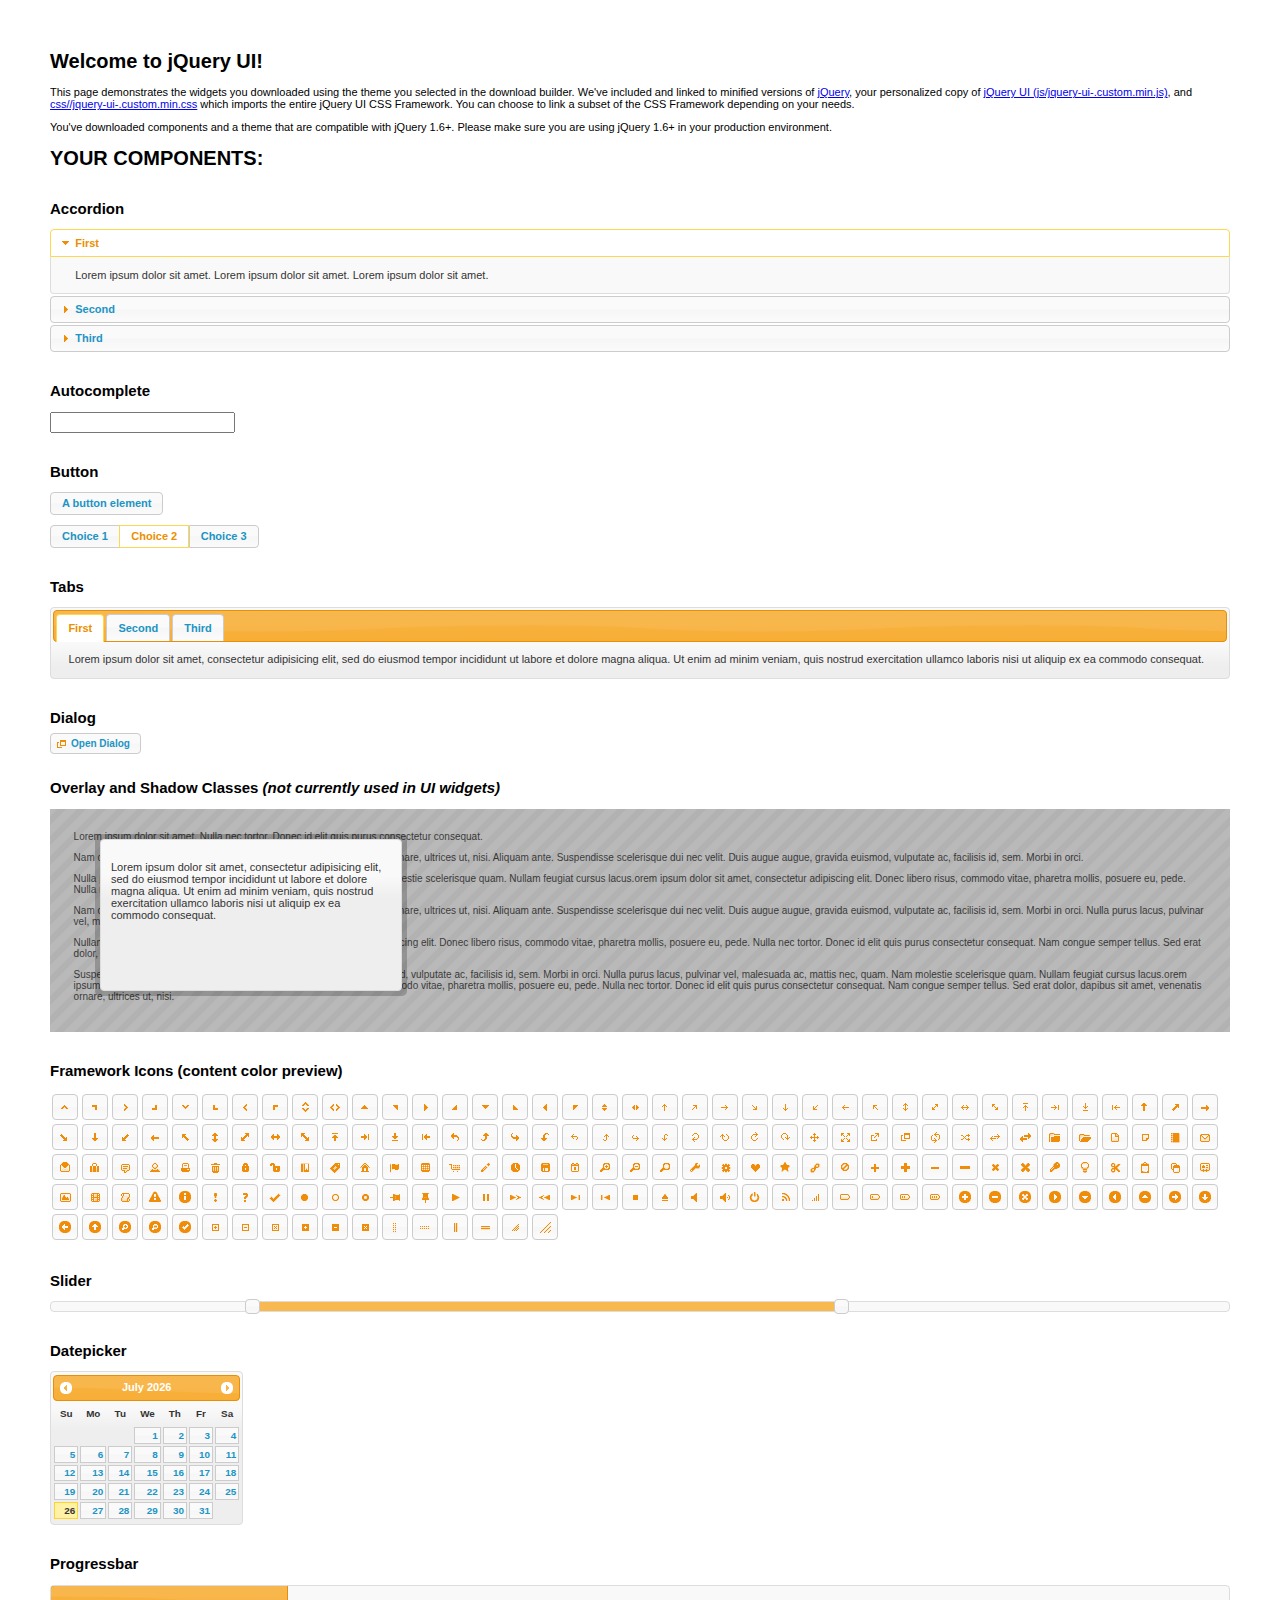
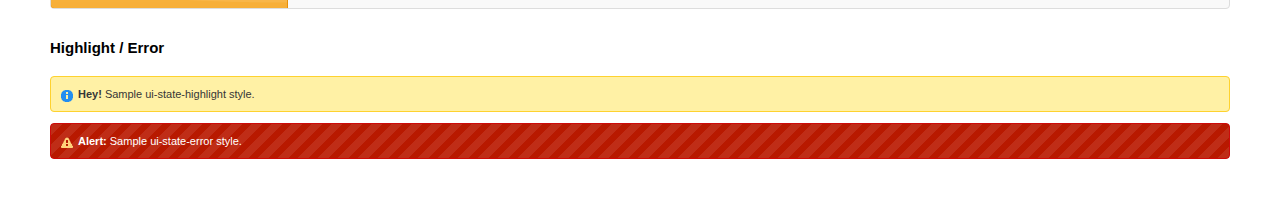
<file: autocomplete/index.html>
<!doctype html>
<html lang="us">
<head>
	<meta charset="utf-8">
	<title>jQuery UI Example Page</title>
	<link href="css/ui-lightness/jquery-ui-1.10.4.custom.css" rel="stylesheet">
	<script src="js/jquery-1.10.2.js"></script>
	<script src="js/jquery-ui-1.10.4.custom.js"></script>
	<script>
	$(function() {
		
		$( "#accordion" ).accordion();
		

		
		var availableTags = [
			"ActionScript",
			"AppleScript",
			"Asp",
			"BASIC",
			"C",
			"C++",
			"Clojure",
			"COBOL",
			"ColdFusion",
			"Erlang",
			"Fortran",
			"Groovy",
			"Haskell",
			"Java",
			"JavaScript",
			"Lisp",
			"Perl",
			"PHP",
			"Python",
			"Ruby",
			"Scala",
			"Scheme"
		];
		$( "#autocomplete" ).autocomplete({
			source: availableTags
		});
		

		
		$( "#button" ).button();
		$( "#radioset" ).buttonset();
		

		
		$( "#tabs" ).tabs();
		

		
		$( "#dialog" ).dialog({
			autoOpen: false,
			width: 400,
			buttons: [
				{
					text: "Ok",
					click: function() {
						$( this ).dialog( "close" );
					}
				},
				{
					text: "Cancel",
					click: function() {
						$( this ).dialog( "close" );
					}
				}
			]
		});

		// Link to open the dialog
		$( "#dialog-link" ).click(function( event ) {
			$( "#dialog" ).dialog( "open" );
			event.preventDefault();
		});
		

		
		$( "#datepicker" ).datepicker({
			inline: true
		});
		

		
		$( "#slider" ).slider({
			range: true,
			values: [ 17, 67 ]
		});
		

		
		$( "#progressbar" ).progressbar({
			value: 20
		});
		

		// Hover states on the static widgets
		$( "#dialog-link, #icons li" ).hover(
			function() {
				$( this ).addClass( "ui-state-hover" );
			},
			function() {
				$( this ).removeClass( "ui-state-hover" );
			}
		);
	});
	</script>
	<style>
	body{
		font: 62.5% "Trebuchet MS", sans-serif;
		margin: 50px;
	}
	.demoHeaders {
		margin-top: 2em;
	}
	#dialog-link {
		padding: .4em 1em .4em 20px;
		text-decoration: none;
		position: relative;
	}
	#dialog-link span.ui-icon {
		margin: 0 5px 0 0;
		position: absolute;
		left: .2em;
		top: 50%;
		margin-top: -8px;
	}
	#icons {
		margin: 0;
		padding: 0;
	}
	#icons li {
		margin: 2px;
		position: relative;
		padding: 4px 0;
		cursor: pointer;
		float: left;
		list-style: none;
	}
	#icons span.ui-icon {
		float: left;
		margin: 0 4px;
	}
	.fakewindowcontain .ui-widget-overlay {
		position: absolute;
	}
	</style>
</head>
<body>

<h1>Welcome to jQuery UI!</h1>

<div class="ui-widget">
	<p>This page demonstrates the widgets you downloaded using the theme you selected in the download builder. We've included and linked to minified versions of <a href="js/jquery-1.10.2.js">jQuery</a>, your personalized copy of <a href="js/jquery-ui-.custom.min.js">jQuery UI (js/jquery-ui-.custom.min.js)</a>, and <a href="css//jquery-ui-.custom.min.css">css//jquery-ui-.custom.min.css</a> which imports the entire jQuery UI CSS Framework. You can choose to link a subset of the CSS Framework depending on your needs. </p>
	<p>You've downloaded components and a theme that are compatible with jQuery 1.6+. Please make sure you are using jQuery 1.6+ in your production environment.</p>
</div>

<h1>YOUR COMPONENTS:</h1>


<!-- Accordion -->
<h2 class="demoHeaders">Accordion</h2>
<div id="accordion">
	<h3>First</h3>
	<div>Lorem ipsum dolor sit amet. Lorem ipsum dolor sit amet. Lorem ipsum dolor sit amet.</div>
	<h3>Second</h3>
	<div>Phasellus mattis tincidunt nibh.</div>
	<h3>Third</h3>
	<div>Nam dui erat, auctor a, dignissim quis.</div>
</div>



<!-- Autocomplete -->
<h2 class="demoHeaders">Autocomplete</h2>
<div>
	<input id="autocomplete" title="type &quot;a&quot;">
</div>



<!-- Button -->
<h2 class="demoHeaders">Button</h2>
<button id="button">A button element</button>
<form style="margin-top: 1em;">
	<div id="radioset">
		<input type="radio" id="radio1" name="radio"><label for="radio1">Choice 1</label>
		<input type="radio" id="radio2" name="radio" checked="checked"><label for="radio2">Choice 2</label>
		<input type="radio" id="radio3" name="radio"><label for="radio3">Choice 3</label>
	</div>
</form>



<!-- Tabs -->
<h2 class="demoHeaders">Tabs</h2>
<div id="tabs">
	<ul>
		<li><a href="#tabs-1">First</a></li>
		<li><a href="#tabs-2">Second</a></li>
		<li><a href="#tabs-3">Third</a></li>
	</ul>
	<div id="tabs-1">Lorem ipsum dolor sit amet, consectetur adipisicing elit, sed do eiusmod tempor incididunt ut labore et dolore magna aliqua. Ut enim ad minim veniam, quis nostrud exercitation ullamco laboris nisi ut aliquip ex ea commodo consequat.</div>
	<div id="tabs-2">Phasellus mattis tincidunt nibh. Cras orci urna, blandit id, pretium vel, aliquet ornare, felis. Maecenas scelerisque sem non nisl. Fusce sed lorem in enim dictum bibendum.</div>
	<div id="tabs-3">Nam dui erat, auctor a, dignissim quis, sollicitudin eu, felis. Pellentesque nisi urna, interdum eget, sagittis et, consequat vestibulum, lacus. Mauris porttitor ullamcorper augue.</div>
</div>



<!-- Dialog NOTE: Dialog is not generated by UI in this demo so it can be visually styled in themeroller-->
<h2 class="demoHeaders">Dialog</h2>
<p><a href="#" id="dialog-link" class="ui-state-default ui-corner-all"><span class="ui-icon ui-icon-newwin"></span>Open Dialog</a></p>

<h2 class="demoHeaders">Overlay and Shadow Classes <em>(not currently used in UI widgets)</em></h2>
<div style="position: relative; width: 96%; height: 200px; padding:1% 2%; overflow:hidden;" class="fakewindowcontain">
	<p>Lorem ipsum dolor sit amet,  Nulla nec tortor. Donec id elit quis purus consectetur consequat. </p><p>Nam congue semper tellus. Sed erat dolor, dapibus sit amet, venenatis ornare, ultrices ut, nisi. Aliquam ante. Suspendisse scelerisque dui nec velit. Duis augue augue, gravida euismod, vulputate ac, facilisis id, sem. Morbi in orci. </p><p>Nulla purus lacus, pulvinar vel, malesuada ac, mattis nec, quam. Nam molestie scelerisque quam. Nullam feugiat cursus lacus.orem ipsum dolor sit amet, consectetur adipiscing elit. Donec libero risus, commodo vitae, pharetra mollis, posuere eu, pede. Nulla nec tortor. Donec id elit quis purus consectetur consequat. </p><p>Nam congue semper tellus. Sed erat dolor, dapibus sit amet, venenatis ornare, ultrices ut, nisi. Aliquam ante. Suspendisse scelerisque dui nec velit. Duis augue augue, gravida euismod, vulputate ac, facilisis id, sem. Morbi in orci. Nulla purus lacus, pulvinar vel, malesuada ac, mattis nec, quam. Nam molestie scelerisque quam. </p><p>Nullam feugiat cursus lacus.orem ipsum dolor sit amet, consectetur adipiscing elit. Donec libero risus, commodo vitae, pharetra mollis, posuere eu, pede. Nulla nec tortor. Donec id elit quis purus consectetur consequat. Nam congue semper tellus. Sed erat dolor, dapibus sit amet, venenatis ornare, ultrices ut, nisi. Aliquam ante. </p><p>Suspendisse scelerisque dui nec velit. Duis augue augue, gravida euismod, vulputate ac, facilisis id, sem. Morbi in orci. Nulla purus lacus, pulvinar vel, malesuada ac, mattis nec, quam. Nam molestie scelerisque quam. Nullam feugiat cursus lacus.orem ipsum dolor sit amet, consectetur adipiscing elit. Donec libero risus, commodo vitae, pharetra mollis, posuere eu, pede. Nulla nec tortor. Donec id elit quis purus consectetur consequat. Nam congue semper tellus. Sed erat dolor, dapibus sit amet, venenatis ornare, ultrices ut, nisi. </p>

	<!-- ui-dialog -->
	<div class="ui-overlay"><div class="ui-widget-overlay"></div><div class="ui-widget-shadow ui-corner-all" style="width: 302px; height: 152px; position: absolute; left: 50px; top: 30px;"></div></div>
	<div style="position: absolute; width: 280px; height: 130px;left: 50px; top: 30px; padding: 10px;" class="ui-widget ui-widget-content ui-corner-all">
		<div class="ui-dialog-content ui-widget-content" style="background: none; border: 0;">
			<p>Lorem ipsum dolor sit amet, consectetur adipisicing elit, sed do eiusmod tempor incididunt ut labore et dolore magna aliqua. Ut enim ad minim veniam, quis nostrud exercitation ullamco laboris nisi ut aliquip ex ea commodo consequat.</p>
		</div>
	</div>

</div>

<!-- ui-dialog -->
<div id="dialog" title="Dialog Title">
	<p>Lorem ipsum dolor sit amet, consectetur adipisicing elit, sed do eiusmod tempor incididunt ut labore et dolore magna aliqua. Ut enim ad minim veniam, quis nostrud exercitation ullamco laboris nisi ut aliquip ex ea commodo consequat.</p>
</div>



<h2 class="demoHeaders">Framework Icons (content color preview)</h2>
<ul id="icons" class="ui-widget ui-helper-clearfix">
	<li class="ui-state-default ui-corner-all" title=".ui-icon-carat-1-n"><span class="ui-icon ui-icon-carat-1-n"></span></li>
	<li class="ui-state-default ui-corner-all" title=".ui-icon-carat-1-ne"><span class="ui-icon ui-icon-carat-1-ne"></span></li>
	<li class="ui-state-default ui-corner-all" title=".ui-icon-carat-1-e"><span class="ui-icon ui-icon-carat-1-e"></span></li>
	<li class="ui-state-default ui-corner-all" title=".ui-icon-carat-1-se"><span class="ui-icon ui-icon-carat-1-se"></span></li>
	<li class="ui-state-default ui-corner-all" title=".ui-icon-carat-1-s"><span class="ui-icon ui-icon-carat-1-s"></span></li>
	<li class="ui-state-default ui-corner-all" title=".ui-icon-carat-1-sw"><span class="ui-icon ui-icon-carat-1-sw"></span></li>
	<li class="ui-state-default ui-corner-all" title=".ui-icon-carat-1-w"><span class="ui-icon ui-icon-carat-1-w"></span></li>
	<li class="ui-state-default ui-corner-all" title=".ui-icon-carat-1-nw"><span class="ui-icon ui-icon-carat-1-nw"></span></li>
	<li class="ui-state-default ui-corner-all" title=".ui-icon-carat-2-n-s"><span class="ui-icon ui-icon-carat-2-n-s"></span></li>
	<li class="ui-state-default ui-corner-all" title=".ui-icon-carat-2-e-w"><span class="ui-icon ui-icon-carat-2-e-w"></span></li>
	<li class="ui-state-default ui-corner-all" title=".ui-icon-triangle-1-n"><span class="ui-icon ui-icon-triangle-1-n"></span></li>
	<li class="ui-state-default ui-corner-all" title=".ui-icon-triangle-1-ne"><span class="ui-icon ui-icon-triangle-1-ne"></span></li>
	<li class="ui-state-default ui-corner-all" title=".ui-icon-triangle-1-e"><span class="ui-icon ui-icon-triangle-1-e"></span></li>
	<li class="ui-state-default ui-corner-all" title=".ui-icon-triangle-1-se"><span class="ui-icon ui-icon-triangle-1-se"></span></li>
	<li class="ui-state-default ui-corner-all" title=".ui-icon-triangle-1-s"><span class="ui-icon ui-icon-triangle-1-s"></span></li>
	<li class="ui-state-default ui-corner-all" title=".ui-icon-triangle-1-sw"><span class="ui-icon ui-icon-triangle-1-sw"></span></li>
	<li class="ui-state-default ui-corner-all" title=".ui-icon-triangle-1-w"><span class="ui-icon ui-icon-triangle-1-w"></span></li>
	<li class="ui-state-default ui-corner-all" title=".ui-icon-triangle-1-nw"><span class="ui-icon ui-icon-triangle-1-nw"></span></li>
	<li class="ui-state-default ui-corner-all" title=".ui-icon-triangle-2-n-s"><span class="ui-icon ui-icon-triangle-2-n-s"></span></li>
	<li class="ui-state-default ui-corner-all" title=".ui-icon-triangle-2-e-w"><span class="ui-icon ui-icon-triangle-2-e-w"></span></li>
	<li class="ui-state-default ui-corner-all" title=".ui-icon-arrow-1-n"><span class="ui-icon ui-icon-arrow-1-n"></span></li>
	<li class="ui-state-default ui-corner-all" title=".ui-icon-arrow-1-ne"><span class="ui-icon ui-icon-arrow-1-ne"></span></li>
	<li class="ui-state-default ui-corner-all" title=".ui-icon-arrow-1-e"><span class="ui-icon ui-icon-arrow-1-e"></span></li>
	<li class="ui-state-default ui-corner-all" title=".ui-icon-arrow-1-se"><span class="ui-icon ui-icon-arrow-1-se"></span></li>
	<li class="ui-state-default ui-corner-all" title=".ui-icon-arrow-1-s"><span class="ui-icon ui-icon-arrow-1-s"></span></li>
	<li class="ui-state-default ui-corner-all" title=".ui-icon-arrow-1-sw"><span class="ui-icon ui-icon-arrow-1-sw"></span></li>
	<li class="ui-state-default ui-corner-all" title=".ui-icon-arrow-1-w"><span class="ui-icon ui-icon-arrow-1-w"></span></li>
	<li class="ui-state-default ui-corner-all" title=".ui-icon-arrow-1-nw"><span class="ui-icon ui-icon-arrow-1-nw"></span></li>
	<li class="ui-state-default ui-corner-all" title=".ui-icon-arrow-2-n-s"><span class="ui-icon ui-icon-arrow-2-n-s"></span></li>
	<li class="ui-state-default ui-corner-all" title=".ui-icon-arrow-2-ne-sw"><span class="ui-icon ui-icon-arrow-2-ne-sw"></span></li>
	<li class="ui-state-default ui-corner-all" title=".ui-icon-arrow-2-e-w"><span class="ui-icon ui-icon-arrow-2-e-w"></span></li>
	<li class="ui-state-default ui-corner-all" title=".ui-icon-arrow-2-se-nw"><span class="ui-icon ui-icon-arrow-2-se-nw"></span></li>
	<li class="ui-state-default ui-corner-all" title=".ui-icon-arrowstop-1-n"><span class="ui-icon ui-icon-arrowstop-1-n"></span></li>
	<li class="ui-state-default ui-corner-all" title=".ui-icon-arrowstop-1-e"><span class="ui-icon ui-icon-arrowstop-1-e"></span></li>
	<li class="ui-state-default ui-corner-all" title=".ui-icon-arrowstop-1-s"><span class="ui-icon ui-icon-arrowstop-1-s"></span></li>
	<li class="ui-state-default ui-corner-all" title=".ui-icon-arrowstop-1-w"><span class="ui-icon ui-icon-arrowstop-1-w"></span></li>
	<li class="ui-state-default ui-corner-all" title=".ui-icon-arrowthick-1-n"><span class="ui-icon ui-icon-arrowthick-1-n"></span></li>
	<li class="ui-state-default ui-corner-all" title=".ui-icon-arrowthick-1-ne"><span class="ui-icon ui-icon-arrowthick-1-ne"></span></li>
	<li class="ui-state-default ui-corner-all" title=".ui-icon-arrowthick-1-e"><span class="ui-icon ui-icon-arrowthick-1-e"></span></li>
	<li class="ui-state-default ui-corner-all" title=".ui-icon-arrowthick-1-se"><span class="ui-icon ui-icon-arrowthick-1-se"></span></li>
	<li class="ui-state-default ui-corner-all" title=".ui-icon-arrowthick-1-s"><span class="ui-icon ui-icon-arrowthick-1-s"></span></li>
	<li class="ui-state-default ui-corner-all" title=".ui-icon-arrowthick-1-sw"><span class="ui-icon ui-icon-arrowthick-1-sw"></span></li>
	<li class="ui-state-default ui-corner-all" title=".ui-icon-arrowthick-1-w"><span class="ui-icon ui-icon-arrowthick-1-w"></span></li>
	<li class="ui-state-default ui-corner-all" title=".ui-icon-arrowthick-1-nw"><span class="ui-icon ui-icon-arrowthick-1-nw"></span></li>
	<li class="ui-state-default ui-corner-all" title=".ui-icon-arrowthick-2-n-s"><span class="ui-icon ui-icon-arrowthick-2-n-s"></span></li>
	<li class="ui-state-default ui-corner-all" title=".ui-icon-arrowthick-2-ne-sw"><span class="ui-icon ui-icon-arrowthick-2-ne-sw"></span></li>
	<li class="ui-state-default ui-corner-all" title=".ui-icon-arrowthick-2-e-w"><span class="ui-icon ui-icon-arrowthick-2-e-w"></span></li>
	<li class="ui-state-default ui-corner-all" title=".ui-icon-arrowthick-2-se-nw"><span class="ui-icon ui-icon-arrowthick-2-se-nw"></span></li>
	<li class="ui-state-default ui-corner-all" title=".ui-icon-arrowthickstop-1-n"><span class="ui-icon ui-icon-arrowthickstop-1-n"></span></li>
	<li class="ui-state-default ui-corner-all" title=".ui-icon-arrowthickstop-1-e"><span class="ui-icon ui-icon-arrowthickstop-1-e"></span></li>
	<li class="ui-state-default ui-corner-all" title=".ui-icon-arrowthickstop-1-s"><span class="ui-icon ui-icon-arrowthickstop-1-s"></span></li>
	<li class="ui-state-default ui-corner-all" title=".ui-icon-arrowthickstop-1-w"><span class="ui-icon ui-icon-arrowthickstop-1-w"></span></li>
	<li class="ui-state-default ui-corner-all" title=".ui-icon-arrowreturnthick-1-w"><span class="ui-icon ui-icon-arrowreturnthick-1-w"></span></li>
	<li class="ui-state-default ui-corner-all" title=".ui-icon-arrowreturnthick-1-n"><span class="ui-icon ui-icon-arrowreturnthick-1-n"></span></li>
	<li class="ui-state-default ui-corner-all" title=".ui-icon-arrowreturnthick-1-e"><span class="ui-icon ui-icon-arrowreturnthick-1-e"></span></li>
	<li class="ui-state-default ui-corner-all" title=".ui-icon-arrowreturnthick-1-s"><span class="ui-icon ui-icon-arrowreturnthick-1-s"></span></li>
	<li class="ui-state-default ui-corner-all" title=".ui-icon-arrowreturn-1-w"><span class="ui-icon ui-icon-arrowreturn-1-w"></span></li>
	<li class="ui-state-default ui-corner-all" title=".ui-icon-arrowreturn-1-n"><span class="ui-icon ui-icon-arrowreturn-1-n"></span></li>
	<li class="ui-state-default ui-corner-all" title=".ui-icon-arrowreturn-1-e"><span class="ui-icon ui-icon-arrowreturn-1-e"></span></li>
	<li class="ui-state-default ui-corner-all" title=".ui-icon-arrowreturn-1-s"><span class="ui-icon ui-icon-arrowreturn-1-s"></span></li>
	<li class="ui-state-default ui-corner-all" title=".ui-icon-arrowrefresh-1-w"><span class="ui-icon ui-icon-arrowrefresh-1-w"></span></li>
	<li class="ui-state-default ui-corner-all" title=".ui-icon-arrowrefresh-1-n"><span class="ui-icon ui-icon-arrowrefresh-1-n"></span></li>
	<li class="ui-state-default ui-corner-all" title=".ui-icon-arrowrefresh-1-e"><span class="ui-icon ui-icon-arrowrefresh-1-e"></span></li>
	<li class="ui-state-default ui-corner-all" title=".ui-icon-arrowrefresh-1-s"><span class="ui-icon ui-icon-arrowrefresh-1-s"></span></li>
	<li class="ui-state-default ui-corner-all" title=".ui-icon-arrow-4"><span class="ui-icon ui-icon-arrow-4"></span></li>
	<li class="ui-state-default ui-corner-all" title=".ui-icon-arrow-4-diag"><span class="ui-icon ui-icon-arrow-4-diag"></span></li>
	<li class="ui-state-default ui-corner-all" title=".ui-icon-extlink"><span class="ui-icon ui-icon-extlink"></span></li>
	<li class="ui-state-default ui-corner-all" title=".ui-icon-newwin"><span class="ui-icon ui-icon-newwin"></span></li>
	<li class="ui-state-default ui-corner-all" title=".ui-icon-refresh"><span class="ui-icon ui-icon-refresh"></span></li>
	<li class="ui-state-default ui-corner-all" title=".ui-icon-shuffle"><span class="ui-icon ui-icon-shuffle"></span></li>
	<li class="ui-state-default ui-corner-all" title=".ui-icon-transfer-e-w"><span class="ui-icon ui-icon-transfer-e-w"></span></li>
	<li class="ui-state-default ui-corner-all" title=".ui-icon-transferthick-e-w"><span class="ui-icon ui-icon-transferthick-e-w"></span></li>
	<li class="ui-state-default ui-corner-all" title=".ui-icon-folder-collapsed"><span class="ui-icon ui-icon-folder-collapsed"></span></li>
	<li class="ui-state-default ui-corner-all" title=".ui-icon-folder-open"><span class="ui-icon ui-icon-folder-open"></span></li>
	<li class="ui-state-default ui-corner-all" title=".ui-icon-document"><span class="ui-icon ui-icon-document"></span></li>
	<li class="ui-state-default ui-corner-all" title=".ui-icon-document-b"><span class="ui-icon ui-icon-document-b"></span></li>
	<li class="ui-state-default ui-corner-all" title=".ui-icon-note"><span class="ui-icon ui-icon-note"></span></li>
	<li class="ui-state-default ui-corner-all" title=".ui-icon-mail-closed"><span class="ui-icon ui-icon-mail-closed"></span></li>
	<li class="ui-state-default ui-corner-all" title=".ui-icon-mail-open"><span class="ui-icon ui-icon-mail-open"></span></li>
	<li class="ui-state-default ui-corner-all" title=".ui-icon-suitcase"><span class="ui-icon ui-icon-suitcase"></span></li>
	<li class="ui-state-default ui-corner-all" title=".ui-icon-comment"><span class="ui-icon ui-icon-comment"></span></li>
	<li class="ui-state-default ui-corner-all" title=".ui-icon-person"><span class="ui-icon ui-icon-person"></span></li>
	<li class="ui-state-default ui-corner-all" title=".ui-icon-print"><span class="ui-icon ui-icon-print"></span></li>
	<li class="ui-state-default ui-corner-all" title=".ui-icon-trash"><span class="ui-icon ui-icon-trash"></span></li>
	<li class="ui-state-default ui-corner-all" title=".ui-icon-locked"><span class="ui-icon ui-icon-locked"></span></li>
	<li class="ui-state-default ui-corner-all" title=".ui-icon-unlocked"><span class="ui-icon ui-icon-unlocked"></span></li>
	<li class="ui-state-default ui-corner-all" title=".ui-icon-bookmark"><span class="ui-icon ui-icon-bookmark"></span></li>
	<li class="ui-state-default ui-corner-all" title=".ui-icon-tag"><span class="ui-icon ui-icon-tag"></span></li>
	<li class="ui-state-default ui-corner-all" title=".ui-icon-home"><span class="ui-icon ui-icon-home"></span></li>
	<li class="ui-state-default ui-corner-all" title=".ui-icon-flag"><span class="ui-icon ui-icon-flag"></span></li>
	<li class="ui-state-default ui-corner-all" title=".ui-icon-calculator"><span class="ui-icon ui-icon-calculator"></span></li>
	<li class="ui-state-default ui-corner-all" title=".ui-icon-cart"><span class="ui-icon ui-icon-cart"></span></li>
	<li class="ui-state-default ui-corner-all" title=".ui-icon-pencil"><span class="ui-icon ui-icon-pencil"></span></li>
	<li class="ui-state-default ui-corner-all" title=".ui-icon-clock"><span class="ui-icon ui-icon-clock"></span></li>
	<li class="ui-state-default ui-corner-all" title=".ui-icon-disk"><span class="ui-icon ui-icon-disk"></span></li>
	<li class="ui-state-default ui-corner-all" title=".ui-icon-calendar"><span class="ui-icon ui-icon-calendar"></span></li>
	<li class="ui-state-default ui-corner-all" title=".ui-icon-zoomin"><span class="ui-icon ui-icon-zoomin"></span></li>
	<li class="ui-state-default ui-corner-all" title=".ui-icon-zoomout"><span class="ui-icon ui-icon-zoomout"></span></li>
	<li class="ui-state-default ui-corner-all" title=".ui-icon-search"><span class="ui-icon ui-icon-search"></span></li>
	<li class="ui-state-default ui-corner-all" title=".ui-icon-wrench"><span class="ui-icon ui-icon-wrench"></span></li>
	<li class="ui-state-default ui-corner-all" title=".ui-icon-gear"><span class="ui-icon ui-icon-gear"></span></li>
	<li class="ui-state-default ui-corner-all" title=".ui-icon-heart"><span class="ui-icon ui-icon-heart"></span></li>
	<li class="ui-state-default ui-corner-all" title=".ui-icon-star"><span class="ui-icon ui-icon-star"></span></li>
	<li class="ui-state-default ui-corner-all" title=".ui-icon-link"><span class="ui-icon ui-icon-link"></span></li>
	<li class="ui-state-default ui-corner-all" title=".ui-icon-cancel"><span class="ui-icon ui-icon-cancel"></span></li>
	<li class="ui-state-default ui-corner-all" title=".ui-icon-plus"><span class="ui-icon ui-icon-plus"></span></li>
	<li class="ui-state-default ui-corner-all" title=".ui-icon-plusthick"><span class="ui-icon ui-icon-plusthick"></span></li>
	<li class="ui-state-default ui-corner-all" title=".ui-icon-minus"><span class="ui-icon ui-icon-minus"></span></li>
	<li class="ui-state-default ui-corner-all" title=".ui-icon-minusthick"><span class="ui-icon ui-icon-minusthick"></span></li>
	<li class="ui-state-default ui-corner-all" title=".ui-icon-close"><span class="ui-icon ui-icon-close"></span></li>
	<li class="ui-state-default ui-corner-all" title=".ui-icon-closethick"><span class="ui-icon ui-icon-closethick"></span></li>
	<li class="ui-state-default ui-corner-all" title=".ui-icon-key"><span class="ui-icon ui-icon-key"></span></li>
	<li class="ui-state-default ui-corner-all" title=".ui-icon-lightbulb"><span class="ui-icon ui-icon-lightbulb"></span></li>
	<li class="ui-state-default ui-corner-all" title=".ui-icon-scissors"><span class="ui-icon ui-icon-scissors"></span></li>
	<li class="ui-state-default ui-corner-all" title=".ui-icon-clipboard"><span class="ui-icon ui-icon-clipboard"></span></li>
	<li class="ui-state-default ui-corner-all" title=".ui-icon-copy"><span class="ui-icon ui-icon-copy"></span></li>
	<li class="ui-state-default ui-corner-all" title=".ui-icon-contact"><span class="ui-icon ui-icon-contact"></span></li>
	<li class="ui-state-default ui-corner-all" title=".ui-icon-image"><span class="ui-icon ui-icon-image"></span></li>
	<li class="ui-state-default ui-corner-all" title=".ui-icon-video"><span class="ui-icon ui-icon-video"></span></li>
	<li class="ui-state-default ui-corner-all" title=".ui-icon-script"><span class="ui-icon ui-icon-script"></span></li>
	<li class="ui-state-default ui-corner-all" title=".ui-icon-alert"><span class="ui-icon ui-icon-alert"></span></li>
	<li class="ui-state-default ui-corner-all" title=".ui-icon-info"><span class="ui-icon ui-icon-info"></span></li>
	<li class="ui-state-default ui-corner-all" title=".ui-icon-notice"><span class="ui-icon ui-icon-notice"></span></li>
	<li class="ui-state-default ui-corner-all" title=".ui-icon-help"><span class="ui-icon ui-icon-help"></span></li>
	<li class="ui-state-default ui-corner-all" title=".ui-icon-check"><span class="ui-icon ui-icon-check"></span></li>
	<li class="ui-state-default ui-corner-all" title=".ui-icon-bullet"><span class="ui-icon ui-icon-bullet"></span></li>
	<li class="ui-state-default ui-corner-all" title=".ui-icon-radio-off"><span class="ui-icon ui-icon-radio-off"></span></li>
	<li class="ui-state-default ui-corner-all" title=".ui-icon-radio-on"><span class="ui-icon ui-icon-radio-on"></span></li>
	<li class="ui-state-default ui-corner-all" title=".ui-icon-pin-w"><span class="ui-icon ui-icon-pin-w"></span></li>
	<li class="ui-state-default ui-corner-all" title=".ui-icon-pin-s"><span class="ui-icon ui-icon-pin-s"></span></li>
	<li class="ui-state-default ui-corner-all" title=".ui-icon-play"><span class="ui-icon ui-icon-play"></span></li>
	<li class="ui-state-default ui-corner-all" title=".ui-icon-pause"><span class="ui-icon ui-icon-pause"></span></li>
	<li class="ui-state-default ui-corner-all" title=".ui-icon-seek-next"><span class="ui-icon ui-icon-seek-next"></span></li>
	<li class="ui-state-default ui-corner-all" title=".ui-icon-seek-prev"><span class="ui-icon ui-icon-seek-prev"></span></li>
	<li class="ui-state-default ui-corner-all" title=".ui-icon-seek-end"><span class="ui-icon ui-icon-seek-end"></span></li>
	<li class="ui-state-default ui-corner-all" title=".ui-icon-seek-first"><span class="ui-icon ui-icon-seek-first"></span></li>
	<li class="ui-state-default ui-corner-all" title=".ui-icon-stop"><span class="ui-icon ui-icon-stop"></span></li>
	<li class="ui-state-default ui-corner-all" title=".ui-icon-eject"><span class="ui-icon ui-icon-eject"></span></li>
	<li class="ui-state-default ui-corner-all" title=".ui-icon-volume-off"><span class="ui-icon ui-icon-volume-off"></span></li>
	<li class="ui-state-default ui-corner-all" title=".ui-icon-volume-on"><span class="ui-icon ui-icon-volume-on"></span></li>
	<li class="ui-state-default ui-corner-all" title=".ui-icon-power"><span class="ui-icon ui-icon-power"></span></li>
	<li class="ui-state-default ui-corner-all" title=".ui-icon-signal-diag"><span class="ui-icon ui-icon-signal-diag"></span></li>
	<li class="ui-state-default ui-corner-all" title=".ui-icon-signal"><span class="ui-icon ui-icon-signal"></span></li>
	<li class="ui-state-default ui-corner-all" title=".ui-icon-battery-0"><span class="ui-icon ui-icon-battery-0"></span></li>
	<li class="ui-state-default ui-corner-all" title=".ui-icon-battery-1"><span class="ui-icon ui-icon-battery-1"></span></li>
	<li class="ui-state-default ui-corner-all" title=".ui-icon-battery-2"><span class="ui-icon ui-icon-battery-2"></span></li>
	<li class="ui-state-default ui-corner-all" title=".ui-icon-battery-3"><span class="ui-icon ui-icon-battery-3"></span></li>
	<li class="ui-state-default ui-corner-all" title=".ui-icon-circle-plus"><span class="ui-icon ui-icon-circle-plus"></span></li>
	<li class="ui-state-default ui-corner-all" title=".ui-icon-circle-minus"><span class="ui-icon ui-icon-circle-minus"></span></li>
	<li class="ui-state-default ui-corner-all" title=".ui-icon-circle-close"><span class="ui-icon ui-icon-circle-close"></span></li>
	<li class="ui-state-default ui-corner-all" title=".ui-icon-circle-triangle-e"><span class="ui-icon ui-icon-circle-triangle-e"></span></li>
	<li class="ui-state-default ui-corner-all" title=".ui-icon-circle-triangle-s"><span class="ui-icon ui-icon-circle-triangle-s"></span></li>
	<li class="ui-state-default ui-corner-all" title=".ui-icon-circle-triangle-w"><span class="ui-icon ui-icon-circle-triangle-w"></span></li>
	<li class="ui-state-default ui-corner-all" title=".ui-icon-circle-triangle-n"><span class="ui-icon ui-icon-circle-triangle-n"></span></li>
	<li class="ui-state-default ui-corner-all" title=".ui-icon-circle-arrow-e"><span class="ui-icon ui-icon-circle-arrow-e"></span></li>
	<li class="ui-state-default ui-corner-all" title=".ui-icon-circle-arrow-s"><span class="ui-icon ui-icon-circle-arrow-s"></span></li>
	<li class="ui-state-default ui-corner-all" title=".ui-icon-circle-arrow-w"><span class="ui-icon ui-icon-circle-arrow-w"></span></li>
	<li class="ui-state-default ui-corner-all" title=".ui-icon-circle-arrow-n"><span class="ui-icon ui-icon-circle-arrow-n"></span></li>
	<li class="ui-state-default ui-corner-all" title=".ui-icon-circle-zoomin"><span class="ui-icon ui-icon-circle-zoomin"></span></li>
	<li class="ui-state-default ui-corner-all" title=".ui-icon-circle-zoomout"><span class="ui-icon ui-icon-circle-zoomout"></span></li>
	<li class="ui-state-default ui-corner-all" title=".ui-icon-circle-check"><span class="ui-icon ui-icon-circle-check"></span></li>
	<li class="ui-state-default ui-corner-all" title=".ui-icon-circlesmall-plus"><span class="ui-icon ui-icon-circlesmall-plus"></span></li>
	<li class="ui-state-default ui-corner-all" title=".ui-icon-circlesmall-minus"><span class="ui-icon ui-icon-circlesmall-minus"></span></li>
	<li class="ui-state-default ui-corner-all" title=".ui-icon-circlesmall-close"><span class="ui-icon ui-icon-circlesmall-close"></span></li>
	<li class="ui-state-default ui-corner-all" title=".ui-icon-squaresmall-plus"><span class="ui-icon ui-icon-squaresmall-plus"></span></li>
	<li class="ui-state-default ui-corner-all" title=".ui-icon-squaresmall-minus"><span class="ui-icon ui-icon-squaresmall-minus"></span></li>
	<li class="ui-state-default ui-corner-all" title=".ui-icon-squaresmall-close"><span class="ui-icon ui-icon-squaresmall-close"></span></li>
	<li class="ui-state-default ui-corner-all" title=".ui-icon-grip-dotted-vertical"><span class="ui-icon ui-icon-grip-dotted-vertical"></span></li>
	<li class="ui-state-default ui-corner-all" title=".ui-icon-grip-dotted-horizontal"><span class="ui-icon ui-icon-grip-dotted-horizontal"></span></li>
	<li class="ui-state-default ui-corner-all" title=".ui-icon-grip-solid-vertical"><span class="ui-icon ui-icon-grip-solid-vertical"></span></li>
	<li class="ui-state-default ui-corner-all" title=".ui-icon-grip-solid-horizontal"><span class="ui-icon ui-icon-grip-solid-horizontal"></span></li>
	<li class="ui-state-default ui-corner-all" title=".ui-icon-gripsmall-diagonal-se"><span class="ui-icon ui-icon-gripsmall-diagonal-se"></span></li>
	<li class="ui-state-default ui-corner-all" title=".ui-icon-grip-diagonal-se"><span class="ui-icon ui-icon-grip-diagonal-se"></span></li>
</ul>


<!-- Slider -->
<h2 class="demoHeaders">Slider</h2>
<div id="slider"></div>



<!-- Datepicker -->
<h2 class="demoHeaders">Datepicker</h2>
<div id="datepicker"></div>



<!-- Progressbar -->
<h2 class="demoHeaders">Progressbar</h2>
<div id="progressbar"></div>


<!-- Highlight / Error -->
<h2 class="demoHeaders">Highlight / Error</h2>
<div class="ui-widget">
	<div class="ui-state-highlight ui-corner-all" style="margin-top: 20px; padding: 0 .7em;">
		<p><span class="ui-icon ui-icon-info" style="float: left; margin-right: .3em;"></span>
		<strong>Hey!</strong> Sample ui-state-highlight style.</p>
	</div>
</div>
<br>
<div class="ui-widget">
	<div class="ui-state-error ui-corner-all" style="padding: 0 .7em;">
		<p><span class="ui-icon ui-icon-alert" style="float: left; margin-right: .3em;"></span>
		<strong>Alert:</strong> Sample ui-state-error style.</p>
	</div>
</div>

</body>
</html>
</file>
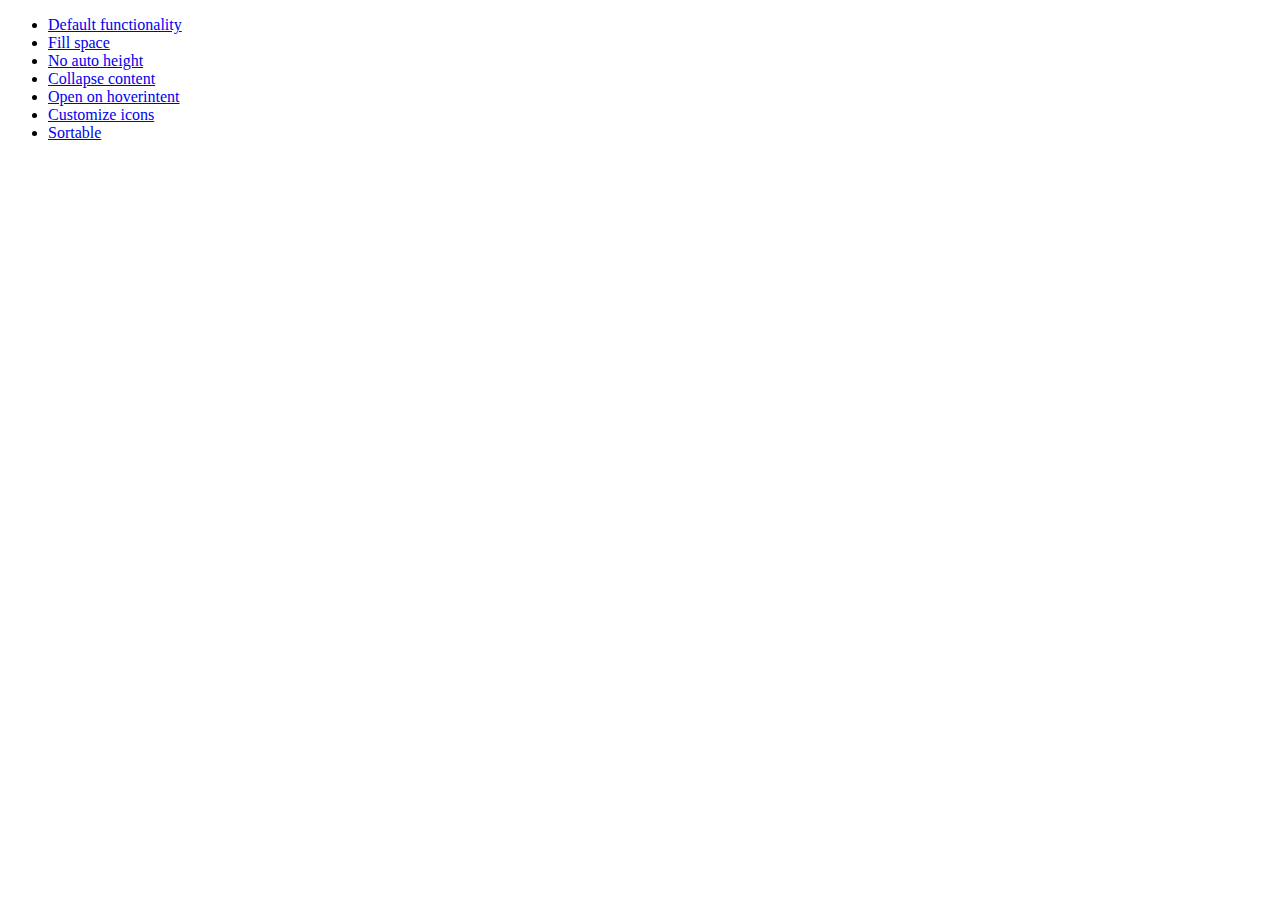
<file: autocomplete/development-bundle/demos/accordion/index.html>
<!doctype html>
<html lang="en">
<head>
	<meta charset="utf-8">
	<title>jQuery UI Accordion Demos</title>
</head>
<body>

<ul>
	<li><a href="default.html">Default functionality</a></li>
	<li><a href="fillspace.html">Fill space</a></li>
	<li><a href="no-auto-height.html">No auto height</a></li>
	<li><a href="collapsible.html">Collapse content</a></li>
	<li><a href="hoverintent.html">Open on hoverintent</a></li>
	<li><a href="custom-icons.html">Customize icons</a></li>
	<li><a href="sortable.html">Sortable</a></li>
</ul>

</body>
</html>
</file>
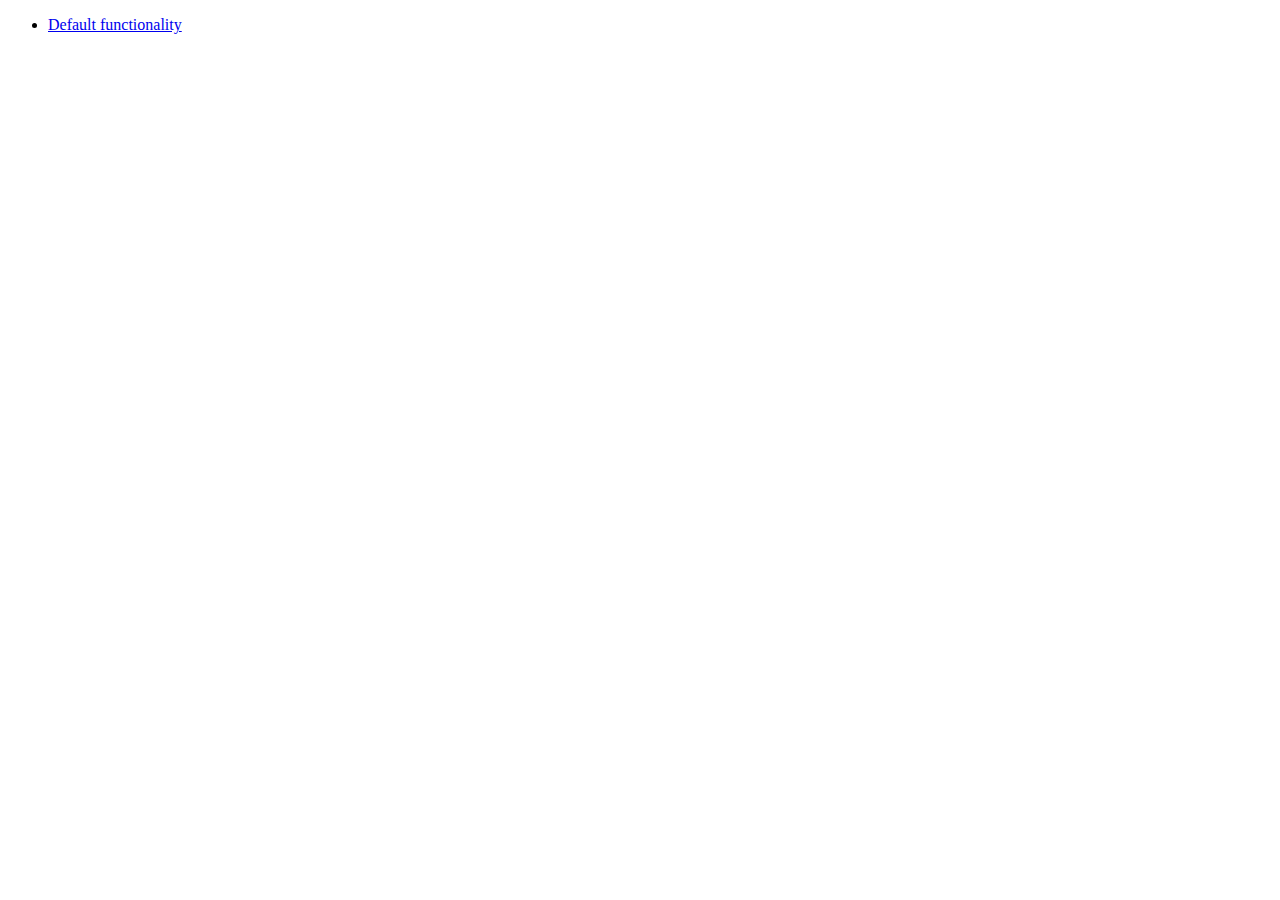
<file: autocomplete/development-bundle/demos/addClass/index.html>
<!doctype html>
<html lang="en">
<head>
	<meta charset="utf-8">
	<title>jQuery UI Effects Demos</title>
</head>
<body>

<ul>
	<li><a href="default.html">Default functionality</a></li>
</ul>

</body>
</html>
</file>
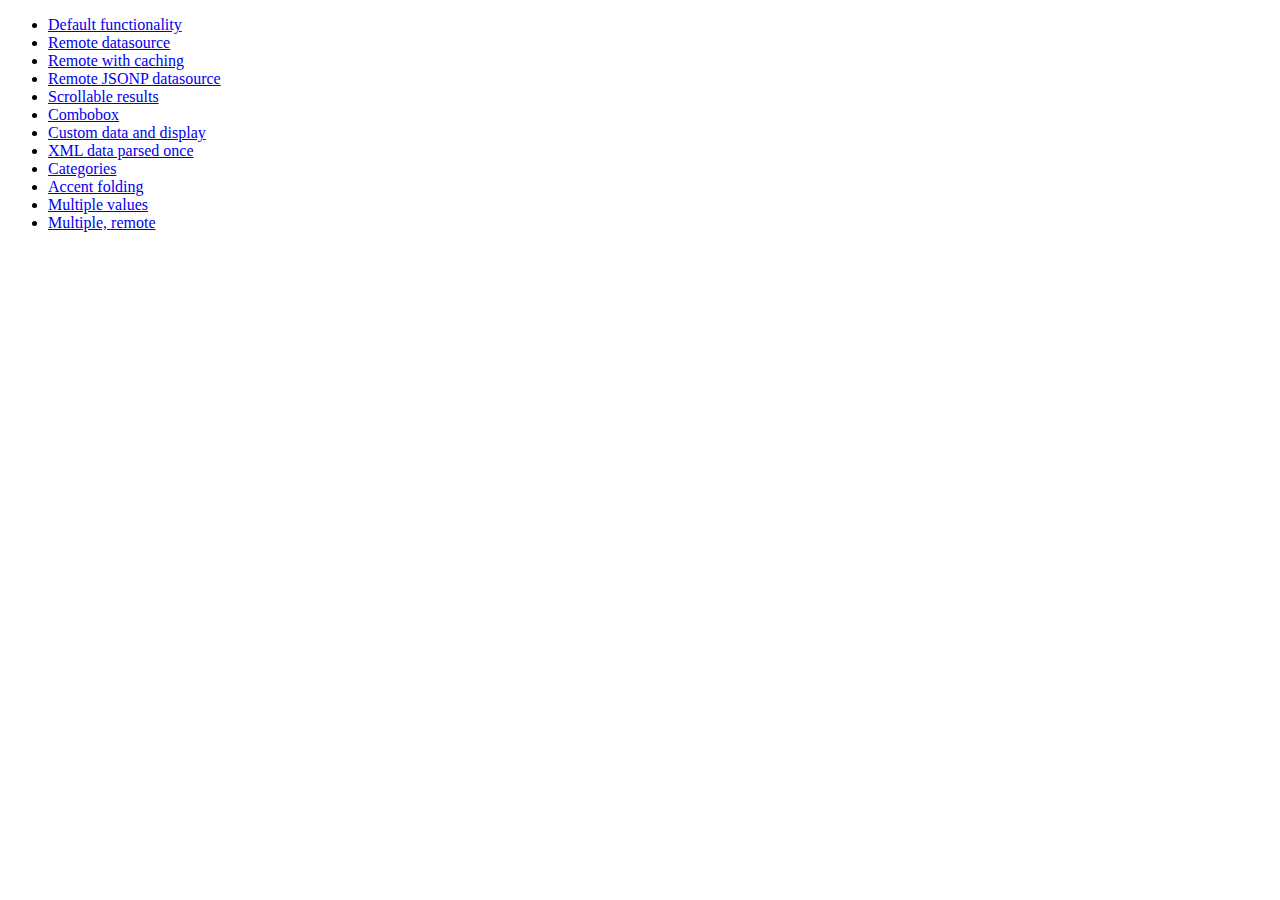
<file: autocomplete/development-bundle/demos/autocomplete/index.html>
<!doctype html>
<html lang="en">
<head>
	<meta charset="utf-8">
	<title>jQuery UI Autocomplete Demos</title>
</head>
<body>

<ul>
	<li><a href="default.html">Default functionality</a></li>
	<li><a href="remote.html">Remote datasource</a></li>
	<li><a href="remote-with-cache.html">Remote with caching</a></li>
	<li><a href="remote-jsonp.html">Remote JSONP datasource</a></li>
	<li><a href="maxheight.html">Scrollable results</a></li>
	<li><a href="combobox.html">Combobox</a></li>
	<li><a href="custom-data.html">Custom data and display</a></li>
	<li><a href="xml.html">XML data parsed once</a></li>
	<li><a href="categories.html">Categories</a></li>
	<li><a href="folding.html">Accent folding</a></li>
	<li><a href="multiple.html">Multiple values</a></li>
	<li><a href="multiple-remote.html">Multiple, remote</a></li>
</ul>

</body>
</html>
</file>
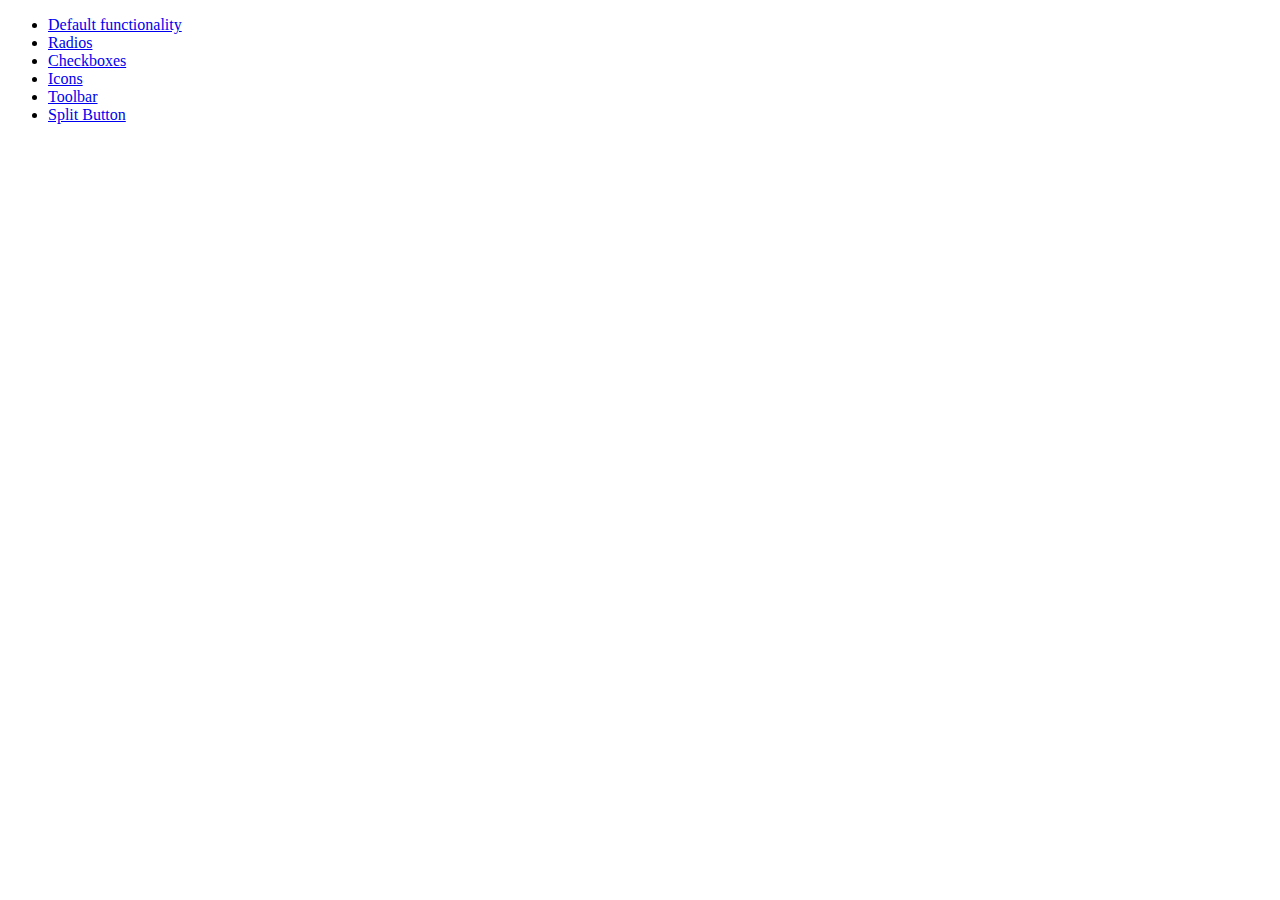
<file: autocomplete/development-bundle/demos/button/index.html>
<!doctype html>
<html lang="en">
<head>
	<meta charset="utf-8">
	<title>jQuery UI Button Demos</title>
</head>
<body>

<ul>
	<li><a href="default.html">Default functionality</a></li>
	<li><a href="radio.html">Radios</a></li>
	<li><a href="checkbox.html">Checkboxes</a></li>
	<li><a href="icons.html">Icons</a></li>
	<li><a href="toolbar.html">Toolbar</a></li>
	<li><a href="splitbutton.html">Split Button</a></li>
</ul>

</body>
</html>
</file>
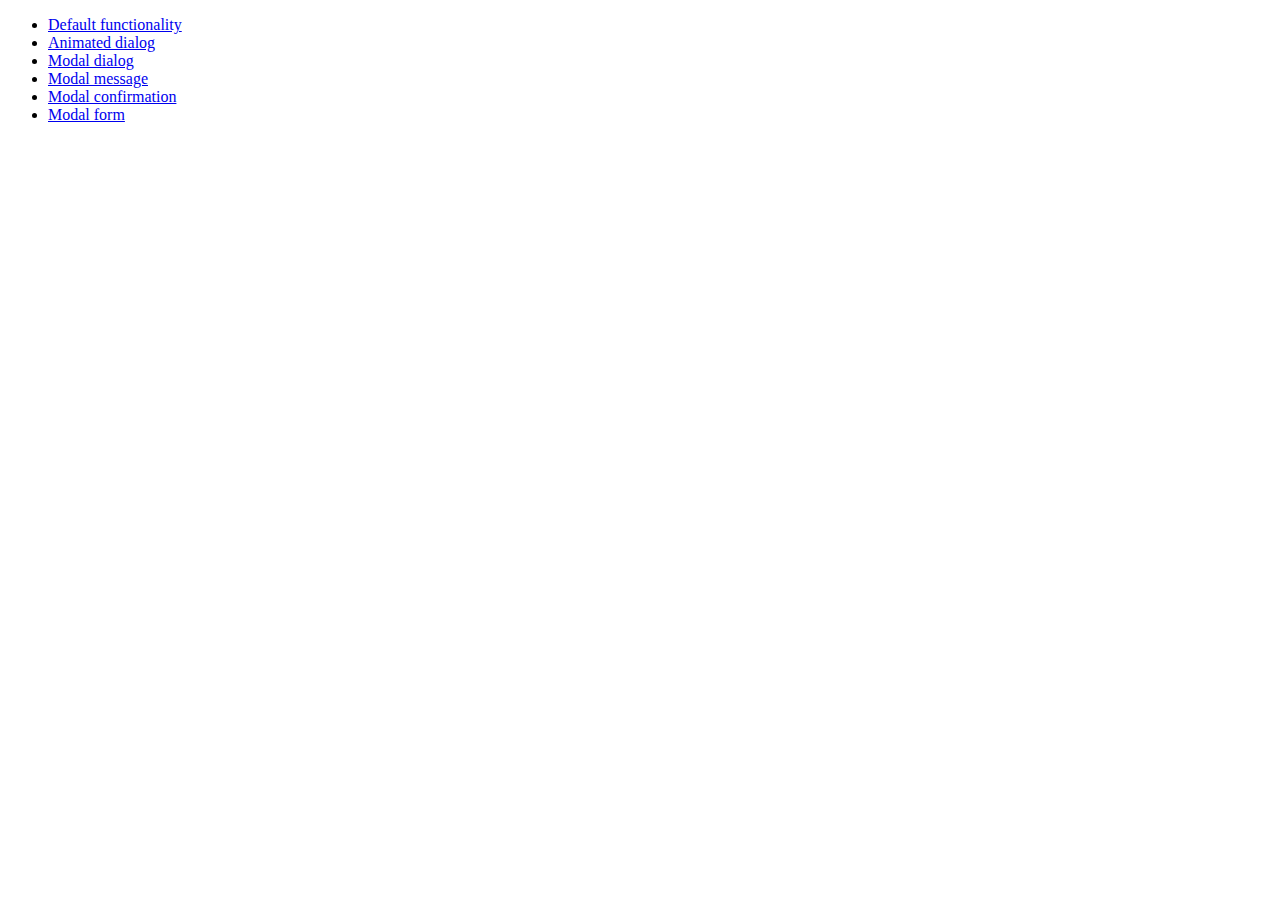
<file: autocomplete/development-bundle/demos/dialog/index.html>
<!doctype html>
<html lang="en">
<head>
	<meta charset="utf-8">
	<title>jQuery UI Dialog Demos</title>
</head>
<body>

<ul>
	<li><a href="default.html">Default functionality</a></li>
	<li><a href="animated.html">Animated dialog</a></li>
	<li><a href="modal.html">Modal dialog</a></li>
	<li><a href="modal-message.html">Modal message</a></li>
	<li><a href="modal-confirmation.html">Modal confirmation</a></li>
	<li><a href="modal-form.html">Modal form</a></li>
</ul>

</body>
</html>
</file>
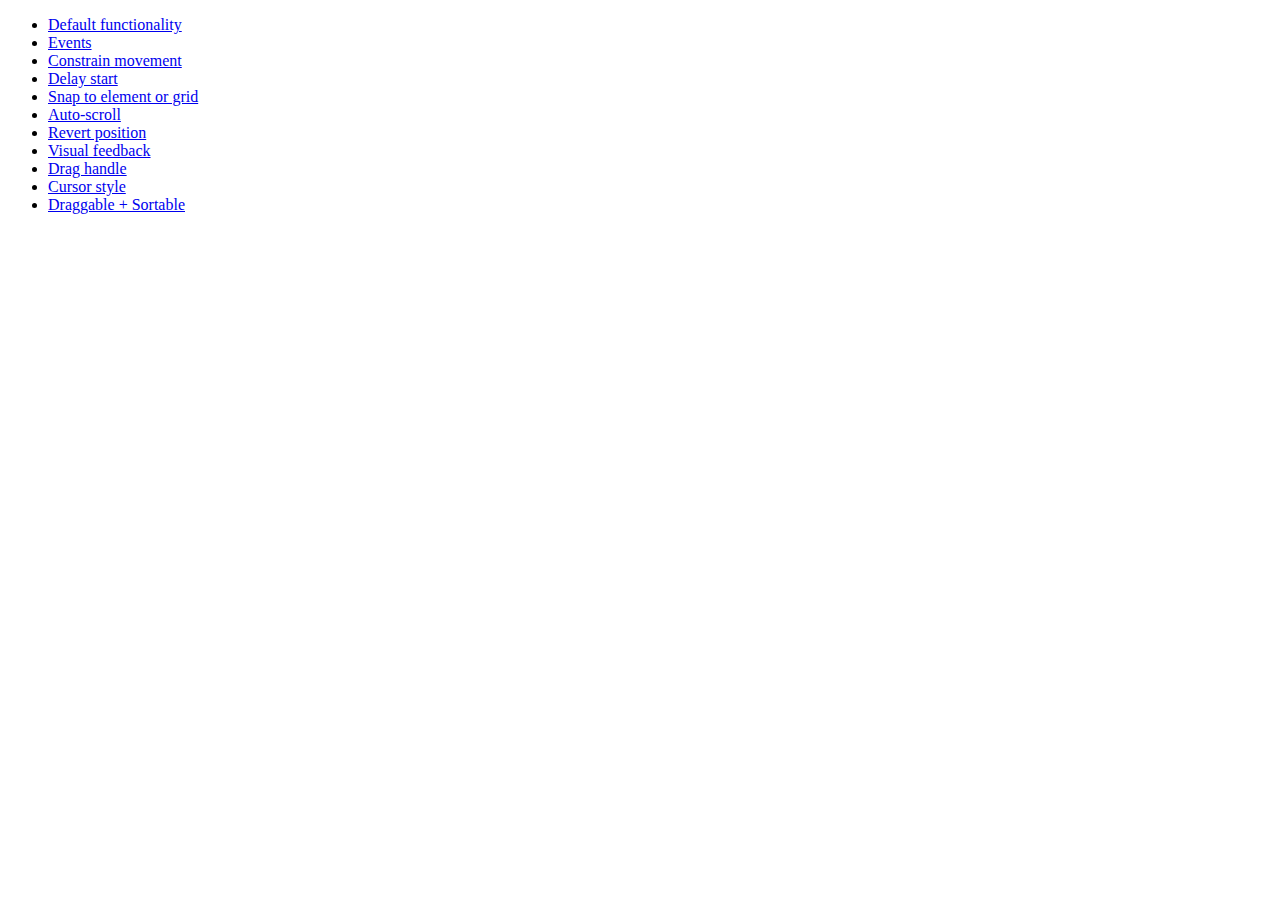
<file: autocomplete/development-bundle/demos/draggable/index.html>
<!doctype html>
<html lang="en">
<head>
	<meta charset="utf-8">
	<title>jQuery UI Draggable Demos</title>
</head>
<body>

<ul>
	<li><a href="default.html">Default functionality</a></li>
	<li><a href="events.html">Events</a></li>
	<li><a href="constrain-movement.html">Constrain movement</a></li>
	<li><a href="delay-start.html">Delay start</a></li>
	<li><a href="snap-to.html">Snap to element or grid</a></li>
	<li><a href="scroll.html">Auto-scroll</a></li>
	<li><a href="revert.html">Revert position</a></li>
	<li><a href="visual-feedback.html">Visual feedback</a></li>
	<li><a href="handle.html">Drag handle</a></li>
	<li><a href="cursor-style.html">Cursor style</a></li>
	<li><a href="sortable.html">Draggable + Sortable</a></li>
</ul>

</body>
</html>
</file>
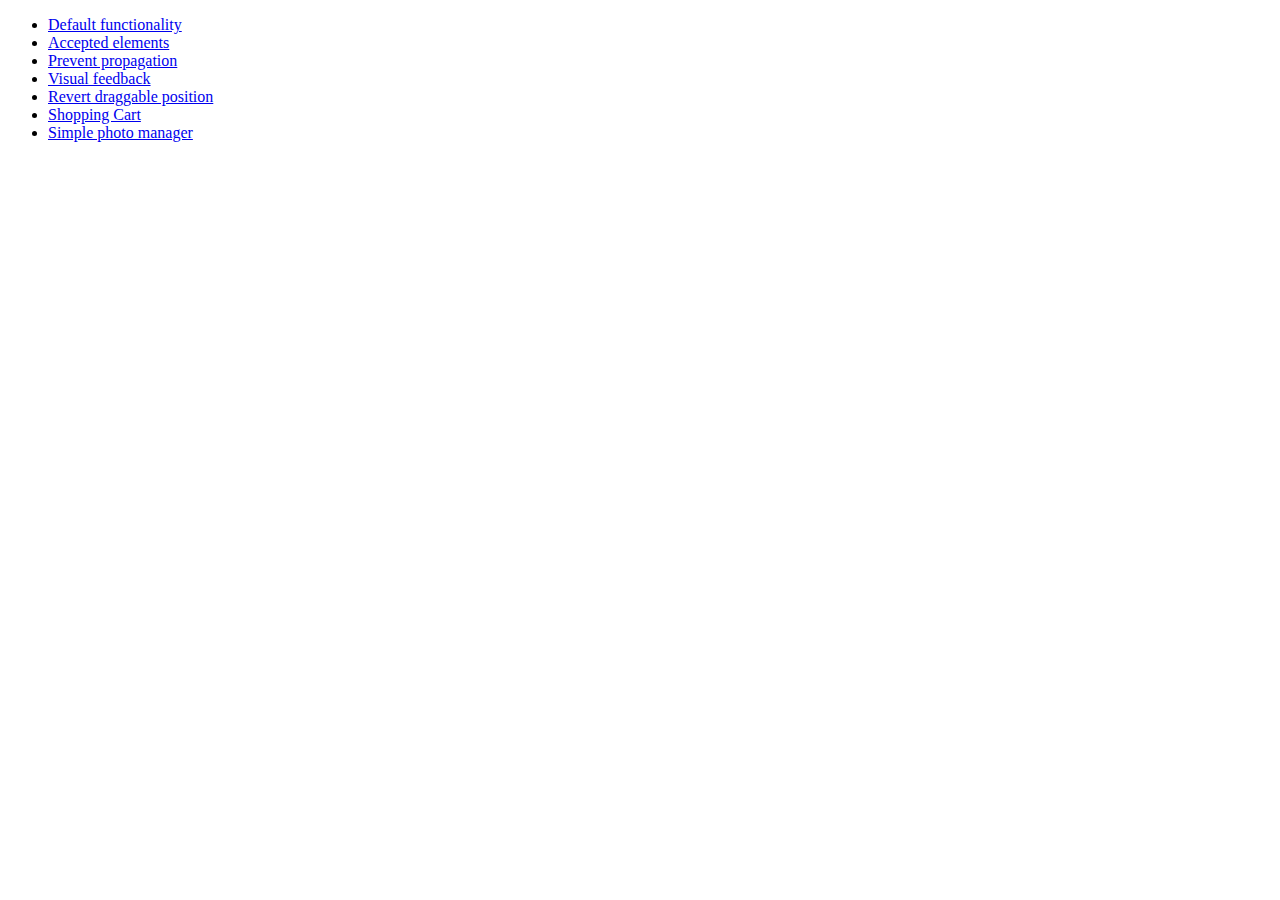
<file: autocomplete/development-bundle/demos/droppable/index.html>
<!doctype html>
<html lang="en">
<head>
	<meta charset="utf-8">
	<title>jQuery UI Droppable Demos</title>
</head>
<body>

<ul>
	<li><a href="default.html">Default functionality</a></li>
	<li><a href="accepted-elements.html">Accepted elements</a></li>
	<li><a href="propagation.html">Prevent propagation</a></li>
	<li><a href="visual-feedback.html">Visual feedback</a></li>
	<li><a href="revert.html">Revert draggable position</a></li>
	<li><a href="shopping-cart.html">Shopping Cart</a></li>
	<li><a href="photo-manager.html">Simple photo manager</a></li>
</ul>

</body>
</html>
</file>
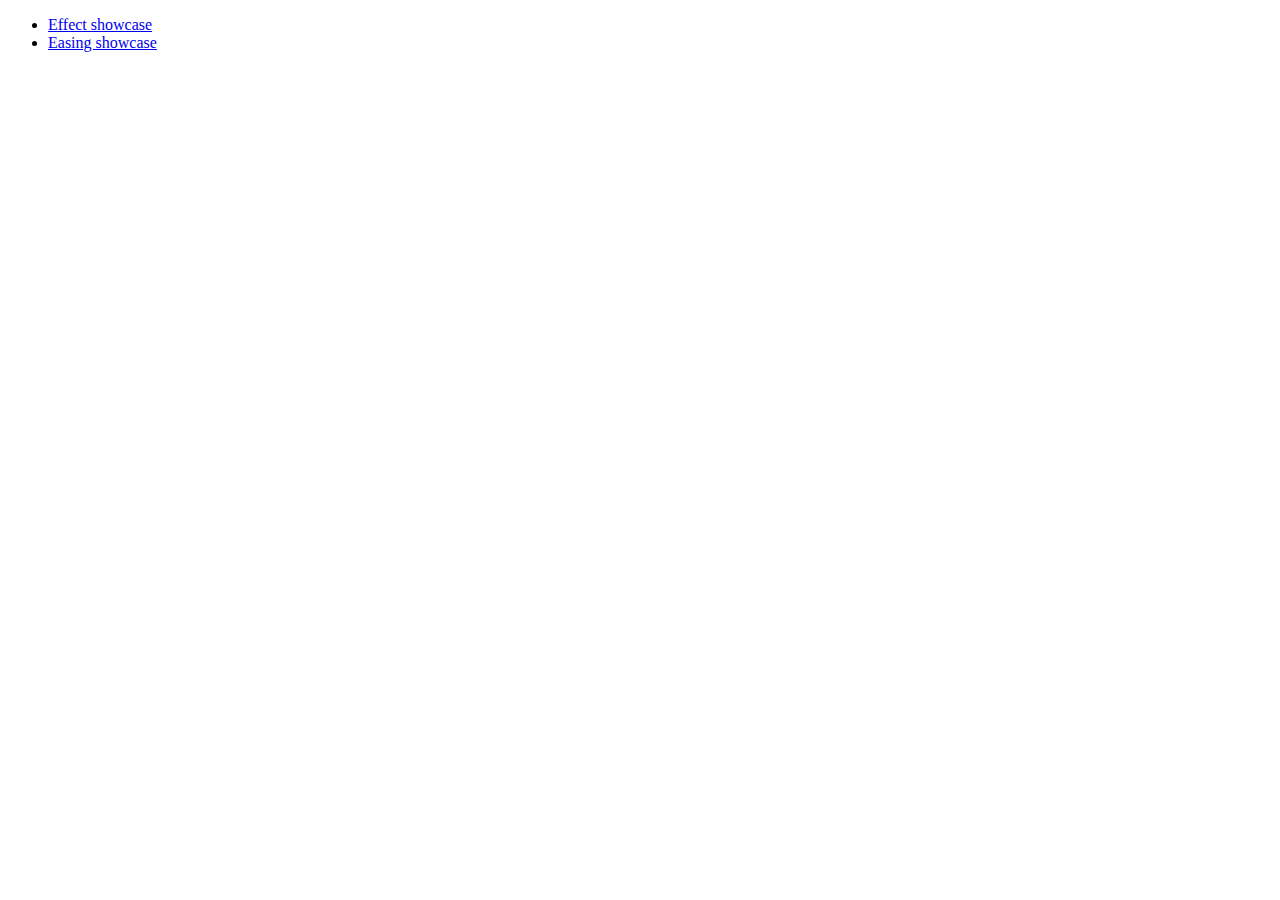
<file: autocomplete/development-bundle/demos/effect/index.html>
<!doctype html>
<html lang="en">
<head>
	<meta charset="utf-8">
	<title>jQuery UI Effects Demos</title>
</head>
<body>

<ul>
	<li><a href="default.html">Effect showcase</a></li>
	<li><a href="easing.html">Easing showcase</a></li>
</ul>

</body>
</html>
</file>
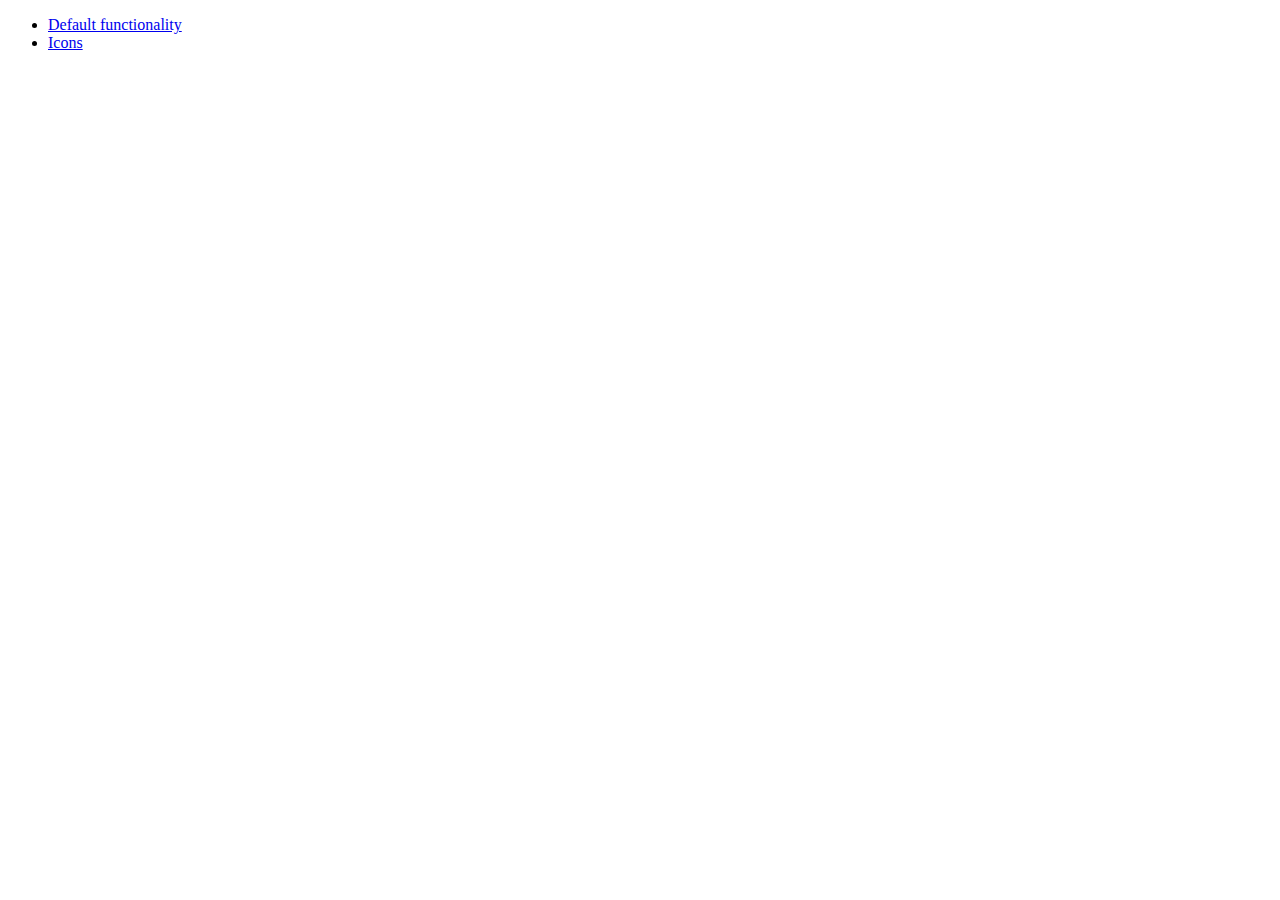
<file: autocomplete/development-bundle/demos/menu/index.html>
<!doctype html>
<html lang="en">
<head>
	<meta charset="utf-8">
	<title>jQuery UI Menu Demos</title>
</head>
<body>

<ul>
	<li><a href="default.html">Default functionality</a></li>
	<li><a href="icons.html">Icons</a></li>
</ul>

</body>
</html>
</file>
